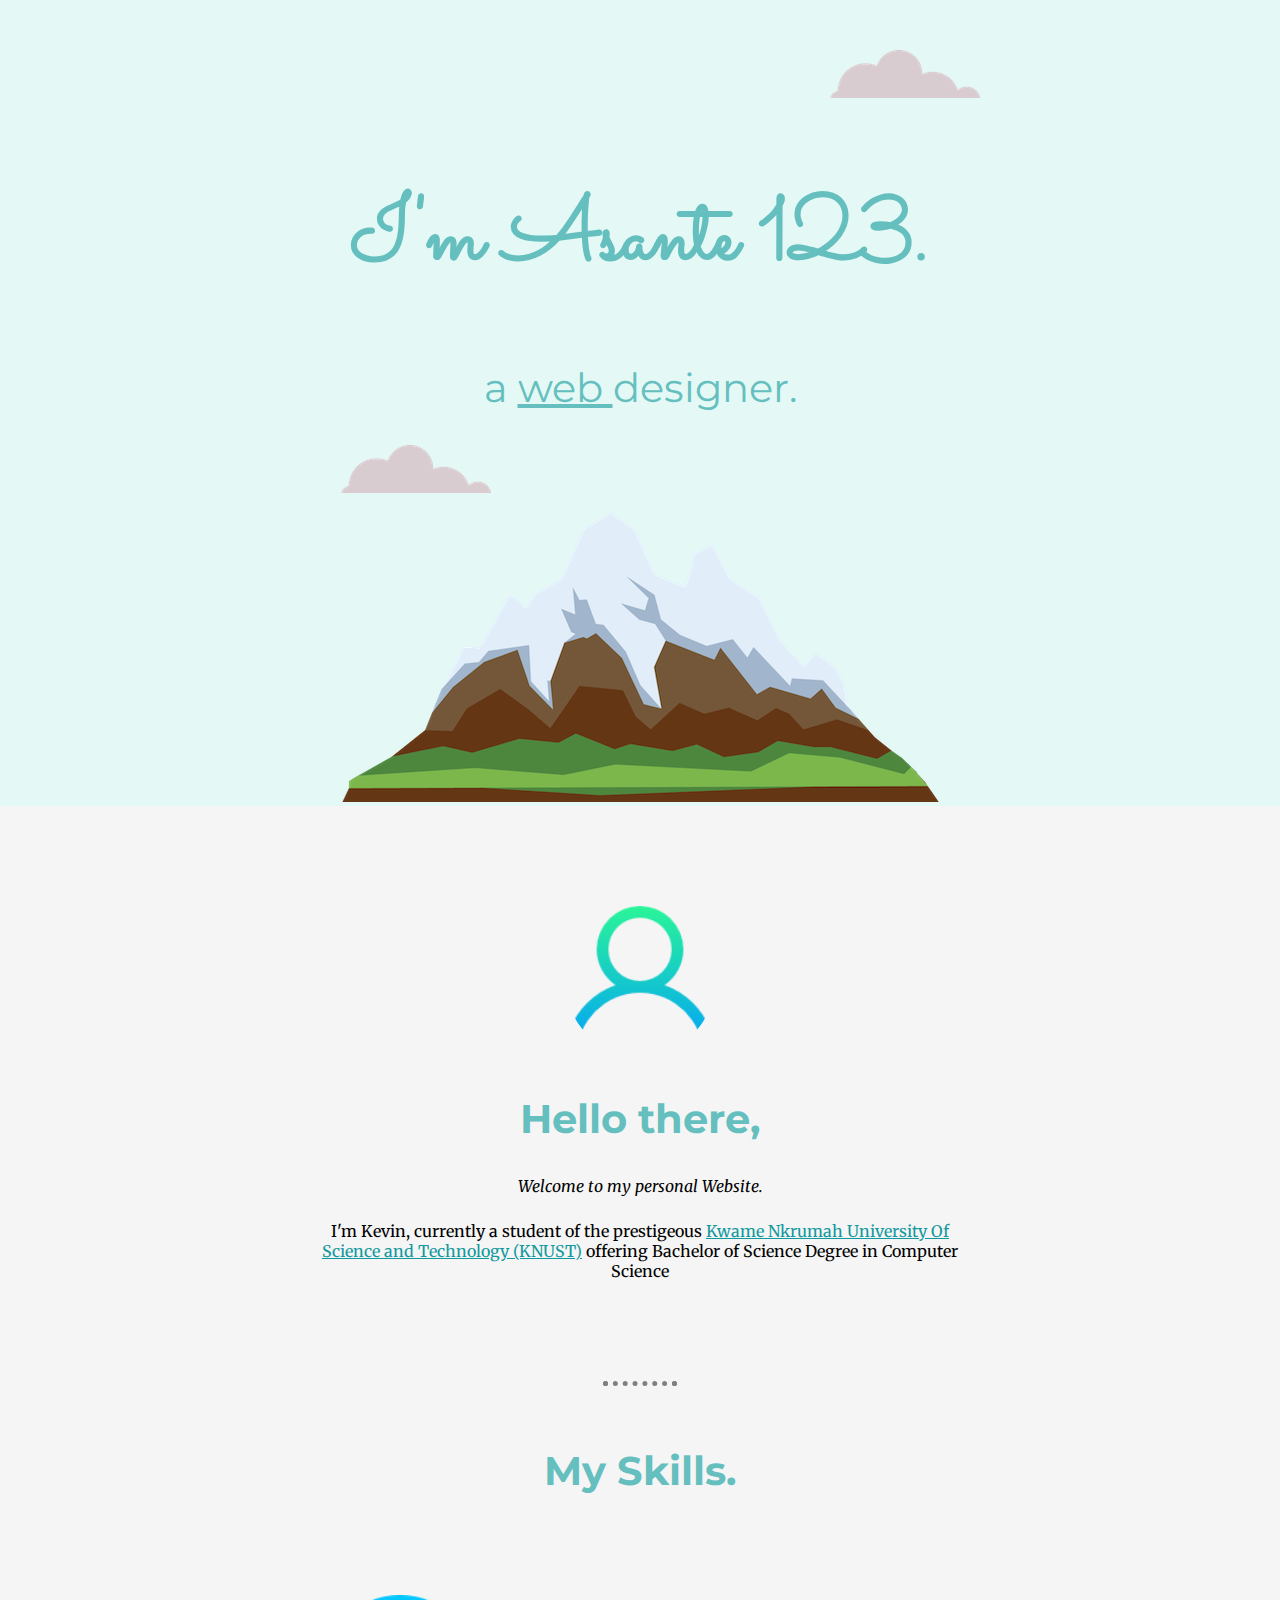
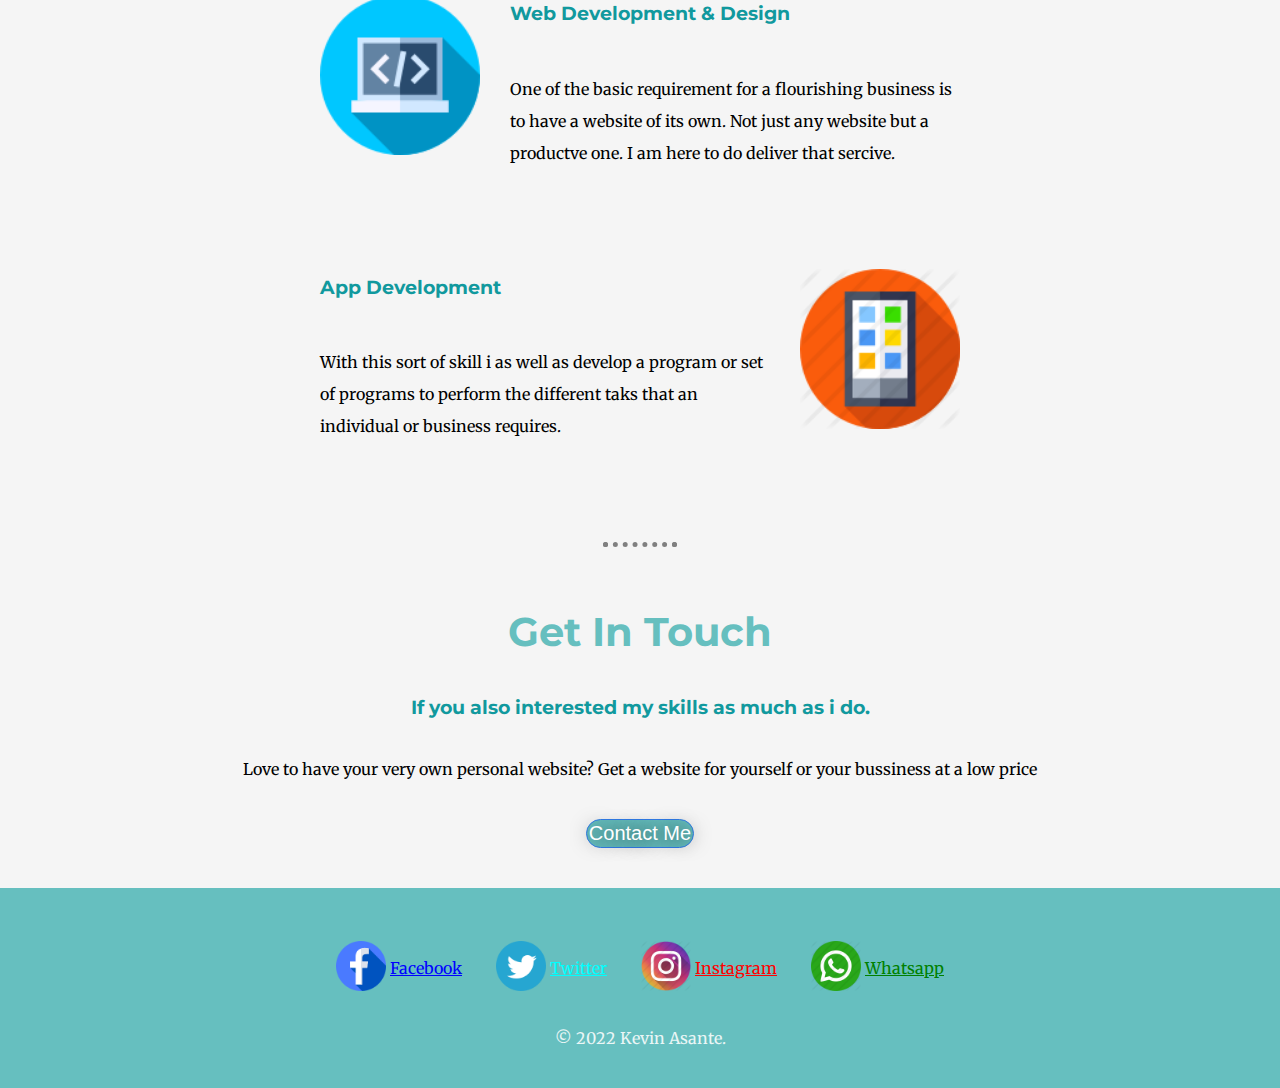
<file: index.html>
<!DOCTYPE html>
<html>
<head>
	<meta charset="utf-8">
	<title>KevTech Ent.</title>
	<link rel="stylesheet" type="text/css" href="CSS/styles.css">
   	<link rel="icon" href="favicon.ico">
    <link rel="preconnect" href="https://fonts.gstatic.com">
    <link rel="preconnect" href="https://fonts.gstatic.com">
<link href="https://fonts.googleapis.com/css2?family=Merriweather:ital,wght@1,700&family=Montserrat:wght@100&family=Sacramento&display=swap" rel="stylesheet">


</head>
<body>
     <div class="top-container">
     	 <img class="top-cloud" src="images/cloud.png" alt="cloud">
     	 <h1>I'm Asante 123.</h1>
         <h2 class="astudent">a <span class="stu">web </span>designer.</h2>
         <img class="bottom-cloud" src="images/cloud.png" alt="cloud">
         <img src="images/mountain.png" alt="mountain">
    </div>
     




    <div class="middle-container">
    <div class="profile">
    <img class="mee" src="./images/profile5.png" alt="My profilepic">
    <h2>Hello there,</h2>
    <p><i>Welcome to my personal Website.</i><p>
      <p class="intro">I'm Kevin, currently a student of the prestigeous <a class="augusco" href="https://www.knust.edu.gh/">Kwame Nkrumah University Of Science and Technology (KNUST)</a> offering Bachelor of Science Degree in Computer Science</p>
  </div>
  <hr>
  <div class="skills">
    <h2>My Skills.</h2>
    <div class="skill-row">
      <img class="code-img" src="./images/web.png" alt="web">
      <h3>Web Development & Design</h3>
      <p>One of the basic requirement for a flourishing business is to have a website of its own. Not just any website but a productve one. I am here to do deliver that sercive.</p>
    </div>
    <div class="skill-row">
      <img class="drawing-img" src="images/appdev.png" alt="i draw">
      <h3>App Development</h3>
      <p>With this sort of skill i as well as develop a program or set of programs to perform the different taks that an individual or business requires.</p>
    </div>
  </div>
  <hr>
  <div class="contact-me">
    <h2>Get In Touch</h2>
    <h3>If you also interested my skills as much as i do.</h3>
    <p class="para">Love to have your very own personal website? Get a website for yourself or your bussiness at a low price</p>
    <a href="mailto:kevin13asante@gmail.com" class="contactme-button">Contact Me</a>
  </div>
</div>
 




<div class="bottom-container">
 
  <table class="links-tb">
    <tr>
        <td><img class="linksimgs" src="./images/facebook.png" alt="fb"></td>
        <td><a class="facebook" href="https://web.facebook.com/kevin.Mireku.Asante">Facebook</a></td>
        <td><img class="linksimgs" src="./images/twitter.png" alt="twitter logo"></td>    
        <td><a class="twitter" href="https://twitter.com/">Twitter</a></td>
        <td><img class="linksimgs" src="./images/instagram.png" alt="Instagram logo"></td>
        <td><a class="instagram" href="https://www.instagram.com/kevgeez_/">Instagram</a></td>
        <td><img class="linksimgs" src="./images/whatsapp.png" alt="whatsapp logo"></td>
        <td><a class="whatsapp" href="https://wa.link/f54663">Whatsapp</a></td>
    </tr>
  </table>
 
  <p class="copyright">© 2022 Kevin Asante.</p>
</div>

</body>
</html>
</file>
<file: CSS/styles.css>
body                   {font-family: 'Merriweather', serif;
                        margin: 0px;
                        text-align: center;
                         color: black;}


h1                     {color: #66BFBF;
                        font-family: 'Sacramento', cursive;
                        font-size: 5.625rem;
                        line-height: 2;
                        margin: 50px auto 0 auto;}

.astudent              {font-weight: normal;}

h2                     {color: #66BFBF;
                        font-family: 'Montserrat', sans-serif;
                        font-size: 2.5rem;}

h3                     {color: #11999E;
                        font-family: 'Montserrat', sans-serif;
                        margin-top: 40px;
                        margin-bottom: 40px;}

                        


.intro                 {margin-top: 2%;}
.mee                   {width: 150px;
                        border-radius: 100%}
.code-img              {width: 25%;
                        float: left;
                        margin-right: 30px;}
.drawing-img           {width: 25%;
                        float: right;
                        margin-left: 30px} 
.bulb                  {width: 100px;
                        display:}
.btn                   {display: block;}

.top-container         {background-color: #E4F9F5;
	                      position: relative;
                        padding-top: 100px;}
                  
.middle-container      {background-color: whitesmoke;
                        margin-top: 0px;
                        padding-top: 100px}
.skill-row             {width: 50%;
                       margin: 100px auto 100px auto;
                       text-align: left;
                       line-height: 2}
.bottom-container     {padding-top: 30px;
                       padding-bottom: 30px;
                       background-color: #66BFBF}
.stu                  {text-decoration: underline;}

.top-cloud            {position: absolute;
	                     right: 300px;
	                     top: 50px}

.bottom-cloud         {position: absolute;
                       left: 300px
                       bottom: 300px;}  

a                     {color: #11999E;}
                      


                       /**************************Contact Me button**********************/
.contactme-button     {-webkit-border-radius: 20px;
                       -moz-border-radius: 20px;
                        border-radius: 20px;
                        color: #FFFFFF;
                        font-family: Arial;
                        font-size: 20px; 
                        font-weight: 100;
                        padding: 2px;
                        background-color: #66BFBF;
                        text-shadow: 1px 1px 20px #000000;
                        border: solid #337FED 1px;
                        text-decoration: none;
                        display: inline-block;
                        cursor: pointer;
                        text-align: center;
                        margin-bottom: 40px;}

.contactme-button:hover { background: #050B14;
                          border: solid #FFFFFF 1px;
                          -webkit-border-radius: 20px;
                          -moz-border-radius: 20px;
                          border-radius: 20px;
                          text-decoration: none;}


hr                     {width: 5%;
                        border-style: dotted;
                        border-width: 5px;
                        border-color: grey;
                        border-top: 0;
                        margin-top: 60px;
                        margin-bottom: 60px;}

.para                  {margin-bottom: 40px;}


.copyright            {margin-top: 30px;
                       margin-bottom: 10px;
                       color: #EAF6F6}
                           
.links-tb                {margin-left:auto;
                          margin-right: auto;
                          margin-top: 20px;
                          }

.facebook             {margin-right: 30px}
.twitter              {margin-right: 30px}
.instagram            {margin-right: 30px}


.facebook      {color: blue;}
.twitter        {color: aqua;}
.instagram       {color: red;}
.whatsapp      {color: green;}



.facebook:hover       {color: blue;}
.twitter:hover        {color: aqua;}
.instagram:hover       {color: red;}
.whatsapp:hover       {color: green;}

.linksimgs                   {width: 50px;
                             }                    
.fb-table                {float: left;}
.twitter-table           {float: left}
.instagram-table         {float: left;}



@media screen and (min-width: 1028px)    {.intro        {margin: 2% 25% 100px 25%;}
                                          .augusco:hover{color: #ff0000;}

                                        }
</file>
